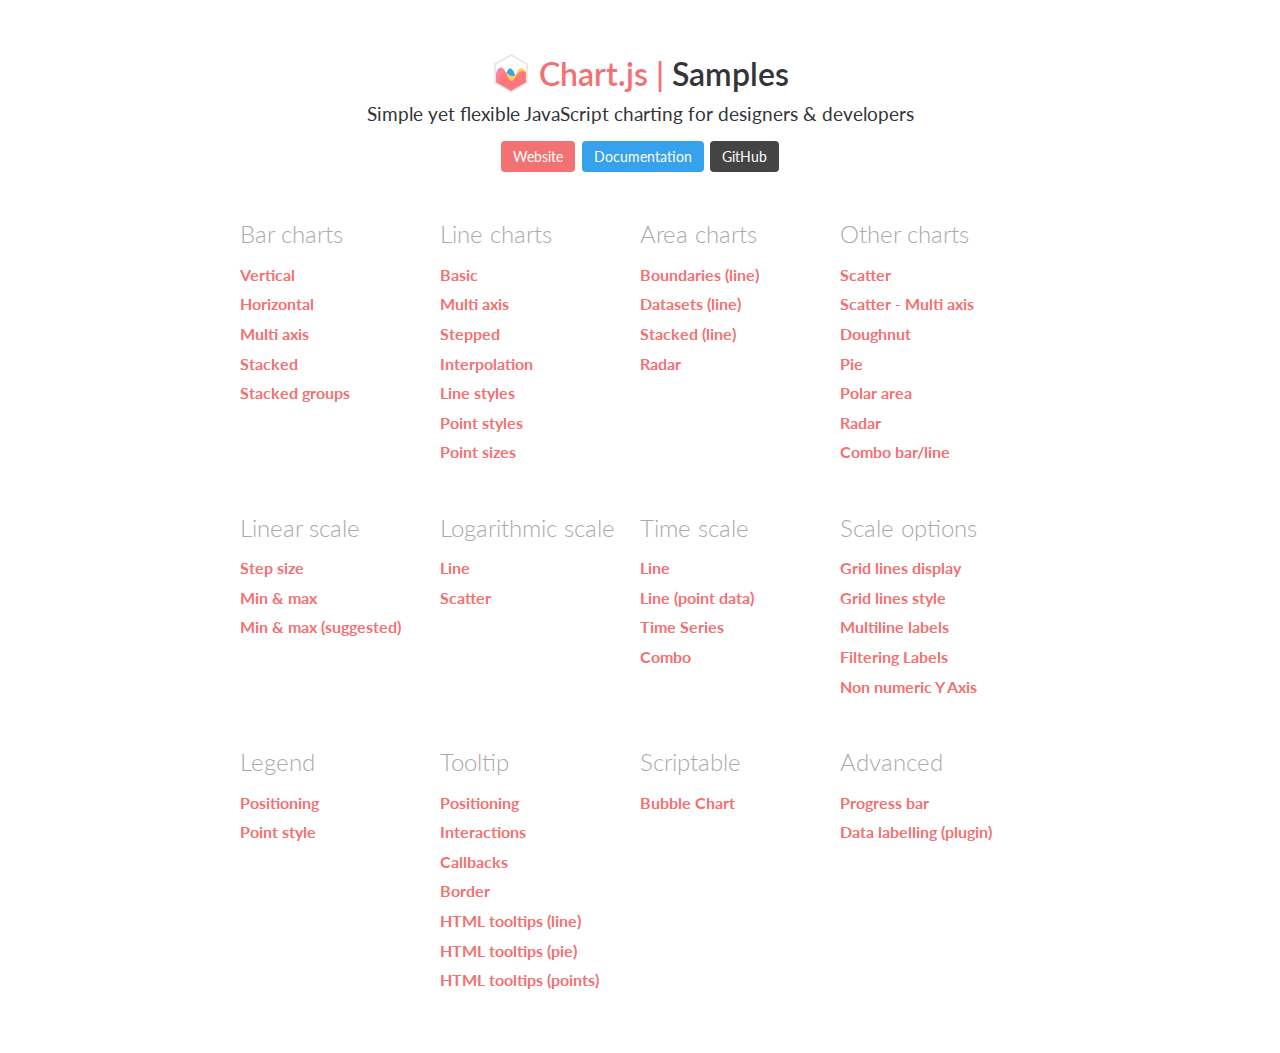
<file: ad_temp/assets/vendors/chart.js/samples/index.html>
<!DOCTYPE html>
<html lang="en-US">
<head>
	<meta charset="utf-8">
	<meta http-equiv="X-UA-Compatible" content="IE=Edge">
	<meta name="viewport" content="width=device-width, initial-scale=1">
	<link rel="stylesheet" type="text/css" href="style.css">
	<link rel="icon" href="favicon.ico">
	<script src="samples.js"></script>
	<script src="utils.js"></script>
	<title>Chart.js samples</title>
</head>
<body>
	<div class="content">
		<div class="header">
			<div class="chartjs-title">Samples</div>
			<div class="chartjs-caption">Simple yet flexible JavaScript charting for designers &amp; developers</div>
			<div class="chartjs-links">
				<a class="btn btn-chartjs" href="http://www.chartjs.org">Website</a>
				<a class="btn btn-docs" href="http://www.chartjs.org/docs">Documentation</a>
				<a class="btn btn-gh" href="https://github.com/chartjs/Chart.js">GitHub</a>
			</div>
		</div>

		<div id="categories" class="samples-categories"></div>
	</div>

	<script>
		function createCategory(item) {
			var el = document.createElement('div');
			el.className = 'samples-category';
			el.innerHTML =
				'<div class="title">' + item.title + '</div>' +
				'<div class="items"></div>';
			return el;
		}

		function createEntry(item) {
			var el = document.createElement('div');
			el.className = 'samples-entry';
			el.innerHTML = '<a class="title" href="' + item.path + '">' + item.title + '</a>';
			return el;
		}

		var categories = document.getElementById('categories');
		Samples.items.forEach(function(item) {
			var category = createCategory(item);
			var children = category.getElementsByClassName('items')[0];

			(item.items || []).forEach(function(item) {
				children.appendChild(createEntry(item));
			});

			categories.appendChild(category);
		});
	</script>
</body>
</html>
</file>
<file: ad_temp/assets/vendors/chart.js/samples/style.css>
@import url('https://maxcdn.bootstrapcdn.com/font-awesome/4.7.0/css/font-awesome.min.css');
@import url('https://fonts.googleapis.com/css?family=Lato:100,300,400,700,900');

body, html {
	color: #333538;
	font-family: 'Lato', sans-serif;
	line-height: 1.6;
	padding: 0;
	margin: 0;
}

a {
	color: #f27173;
	text-decoration: none;
}

a:hover {
	color: #e25f5f;
	text-decoration: underline;
}

.content {
	max-width: 800px;
	margin: auto;
	padding: 16px 32px;
}

.header {
	text-align: center;
	padding: 32px 0;
}

.wrapper {
	min-height: 400px;
	padding: 16px 0;
	position: relative;
}

.wrapper.col-2 {
	display: inline-block;
	min-height: 256px;
	width: 49%;
}

@media (max-width: 400px) {
	.wrapper.col-2 {
		width: 100%
	}
}

.wrapper canvas {
	-moz-user-select: none;
	-webkit-user-select: none;
	-ms-user-select: none;
}

.toolbar {
	display: flex;
}

.toolbar > * {
	margin: 0 8px 0 0;
}

.btn {
	background-color: #aaa;
	border-radius: 4px;
	color: white;
	padding: 0.25rem 0.75rem;
}

.btn .fa {
	font-size: 1rem;
}

.btn:hover {
	background-color: #888;
	color: white;
	text-decoration: none;
}

.btn-chartjs { background-color: #f27173; }
.btn-chartjs:hover { background-color: #e25f5f; }
.btn-docs:hover { background-color: #2793db; }
.btn-docs { background-color: #36A2EB; }
.btn-docs:hover { background-color: #2793db; }
.btn-gh { background-color: #444; }
.btn-gh:hover { background-color: #333; }

.btn-on {
	border-style: inset;
}

.chartjs-title {
	font-size: 2rem;
	font-weight: 600;
	white-space: nowrap;
}

.chartjs-title::before {
	background-image: url(logo.svg);
	background-position: left center;
	background-repeat: no-repeat;
	background-size: 40px;
	content: 'Chart.js | ';
	color: #f27173;
	font-weight: 600;
	padding-left: 48px;
}

.chartjs-caption {
	font-size: 1.2rem;
}

.chartjs-links {
	display: flex;
	justify-content: center;
	padding: 8px 0;
}

.chartjs-links a {
	align-items: center;
	display: flex;
	font-size: 0.9rem;
	margin: 0.2rem;
}

.chartjs-links .fa:before {
	margin-right: 0.5em;
}

.samples-category {
	display: inline-block;
	margin-bottom: 32px;
	vertical-align: top;
	width: 25%;
}

.samples-category > .title {
	color: #aaa;
	font-weight: 300;
	font-size: 1.5rem;
}

.samples-category:hover > .title {
	color: black;
}

.samples-category > .items {
	padding: 8px 0;
}

.samples-entry {
	padding: 0 0 4px 0;
}

.samples-entry > .title {
	font-weight: 700;
}

@media (max-width: 640px) {
	.samples-category { width: 33%; }
}

@media (max-width: 512px) {
	.samples-category { width: 50%; }
}

@media (max-width: 420px) {
	.chartjs-caption { font-size: 1.05rem; }
	.chartjs-title::before { content: ''; }
	.chartjs-links a { flex-direction: column; }
	.chartjs-links .fa { margin: 0 }
	.samples-category { width: 100%; }
}

.analyser table {
	color: #333;
	font-size: 0.9rem;
	margin: 8px 0;
	width: 100%
}

.analyser th {
	background-color: #f0f0f0;
	padding: 2px;
}

.analyser td {
	padding: 2px;
	text-align: center;
}
</file>
